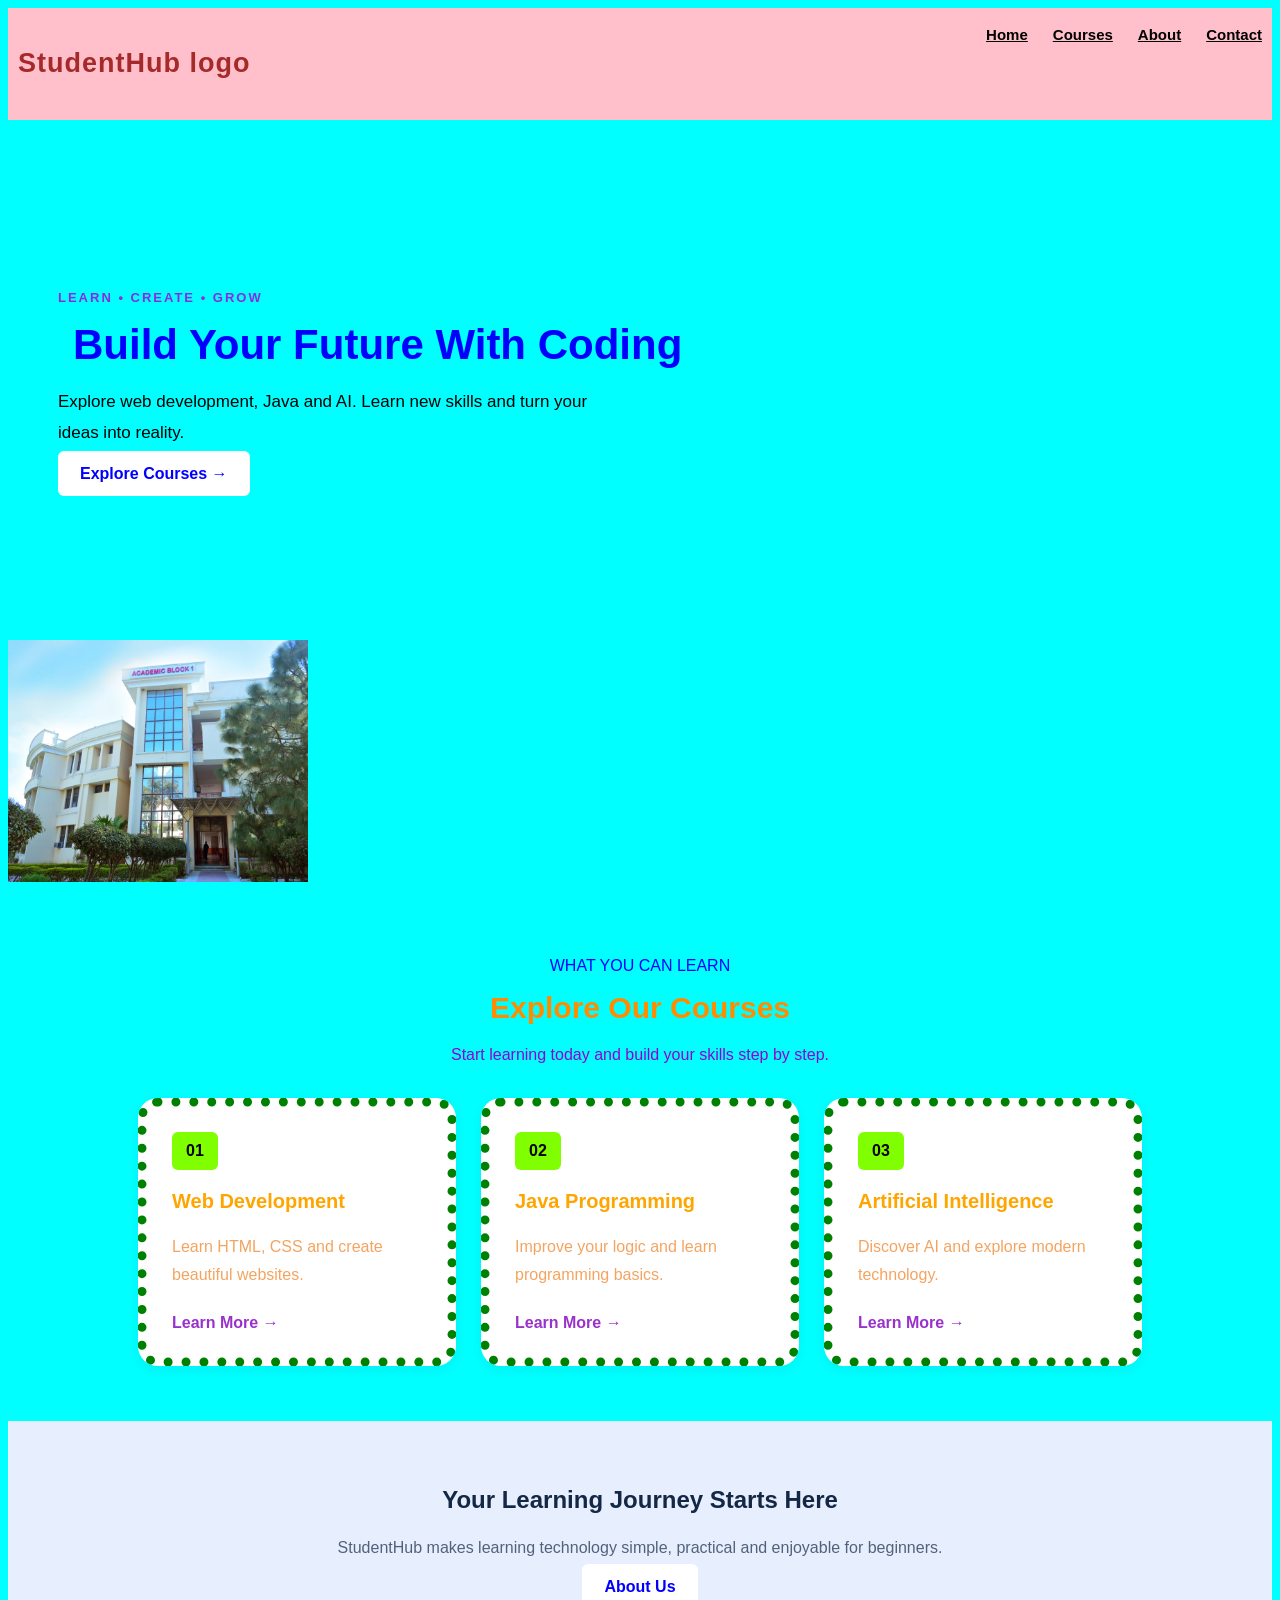
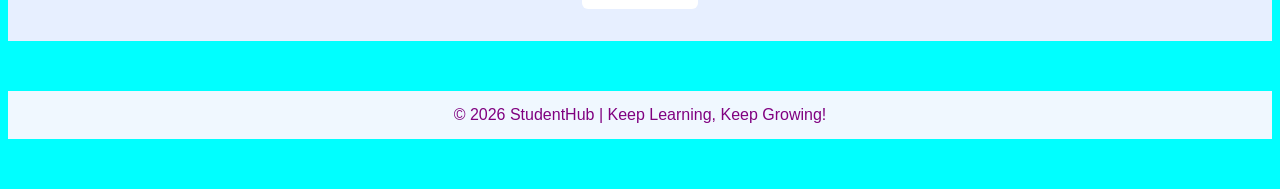
<file: index.html>
<!DOCTYPE html>
<html lang="en">
<head>
    <meta charset="UTF-8">
    <meta name="viewport" content="width=device-width, initial-scale=1.0">

    <title>StudentHub | Learn and Grow</title>

    <link rel="stylesheet" href="style.css">
</head>
<body>

    <!-- Navigation Bar -->
    <div class="navbar">
        <h2 class="logo">StudentHub logo </h2>

        <nav>
            <a href="index.html">Home</a>
            <a href="courses.html">Courses</a>
            <a href="about.html">About</a>
            <a href="contact.html">Contact</a>
        </nav>
    </div>

    <!-- Hero Section with Background Image -->
    <div class="hero">
        <div class="hero-content">
            <p class="tagline">LEARN • CREATE • GROW</p>

            <h1>Build Your Future With Coding</h1>

            <p class="description">
                Explore web development, Java and AI.
                Learn new skills and turn your ideas into reality.
            </p>

            <a href="courses.html" class="btn">
                Explore Courses →
            </a>
        </div>
    </div>
    <img src="admin block.jpg" alt="hiiiii" width="300px">

    <!-- Courses Section -->
    <div class="courses">
        <p class="small-heading">WHAT YOU CAN LEARN</p>
        <h2>Explore Our Courses</h2>
        <p class="section-description">
            Start learning today and build your skills step by step.
        </p>

        <div class="container">

            <div class="card">
                <div class="card-icon">01</div>
                <h3>Web Development</h3>
                <p>Learn HTML, CSS and create beautiful websites.</p>
                <a href="courses.html">Learn More →</a>
            </div>

            <div class="card">
                <div class="card-icon">02</div>
                <h3>Java Programming</h3>
                <p>Improve your logic and learn programming basics.</p>
                <a href="courses.html">Learn More →</a>
            </div>

            <div class="card">
                <div class="card-icon">03</div>
                <h3>Artificial Intelligence</h3>
                <p>Discover AI and explore modern technology.</p>
                <a href="courses.html">Learn More →</a>
            </div>

        </div>
    </div>

    <!-- About Section -->
    <div class="about">
        <h2>Your Learning Journey Starts Here</h2>
        <p>
            StudentHub makes learning technology simple,
            practical and enjoyable for beginners.
        </p>
        <a href="about.html" class="btn">About Us</a>
    </div>

    <!-- Footer -->
    <footer>
        <p>© 2026 StudentHub | Keep Learning, Keep Growing!</p>
    </footer>

</body>
</html>
</file>
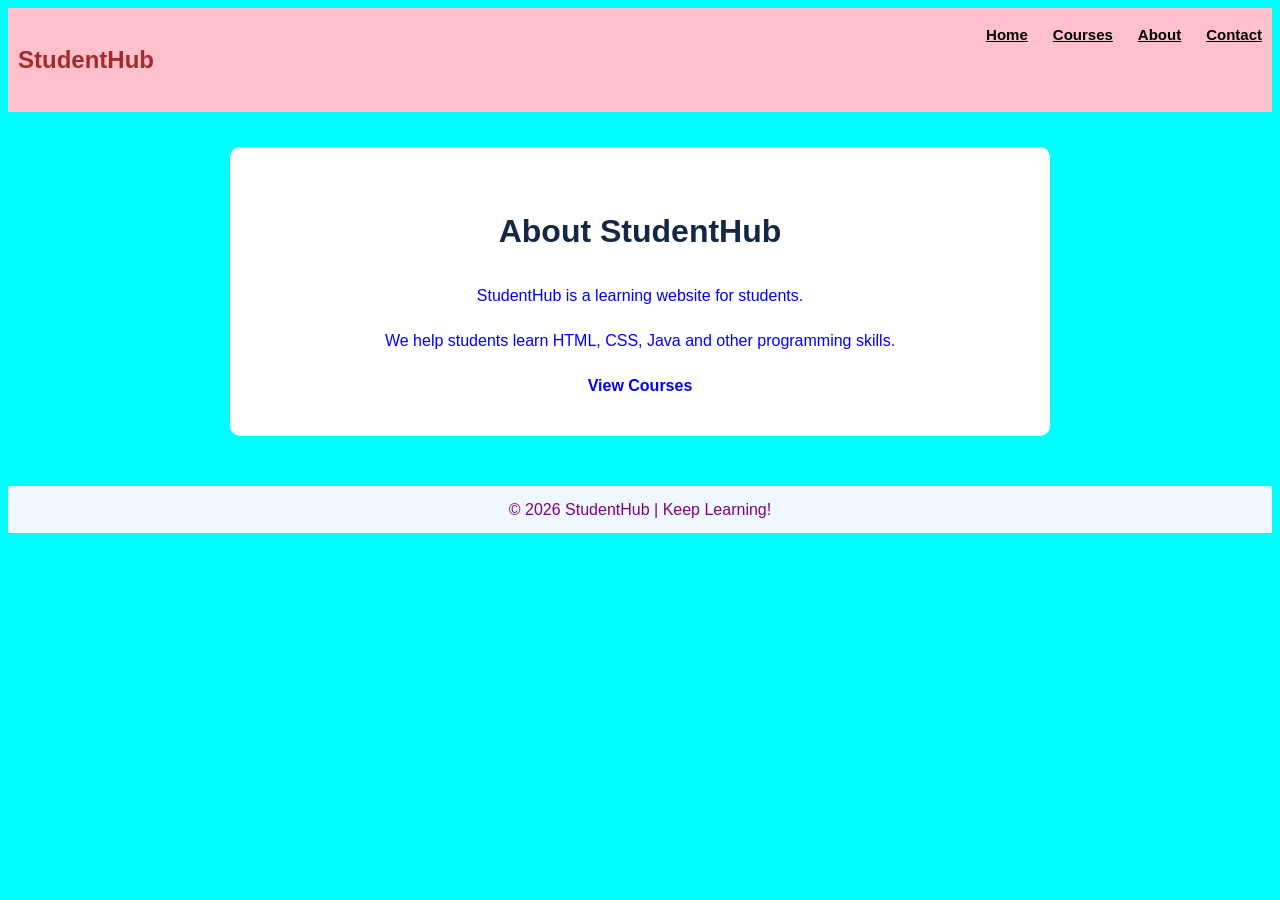
<file: about.html>
<!DOCTYPE html>
<html lang="en">
<head>
    <meta charset="UTF-8">
    <meta name="viewport" content="width=device-width, initial-scale=1.0">
    <title>About Us</title>
    <link rel="stylesheet" href="style.css">
</head>
<body>

    <div class="navbar">
        <h2>StudentHub</h2>

        <nav>
            <a href="index.html">Home</a>
            <a href="courses.html">Courses</a>
            <a href="about.html">About</a>
            <a href="contact.html">Contact</a>
        </nav>
    </div>

    <div class="about-section">
        <h1>About StudentHub</h1>

        <p>
            StudentHub is a learning website for students.
        </p>

        <p>
            We help students learn HTML, CSS, Java
            and other programming skills.
        </p>

        <a href="courses.html" class="btn">View Courses</a>
    </div>

    <footer>
        <p>© 2026 StudentHub | Keep Learning!</p>
    </footer>

</body>
</html>
</file>
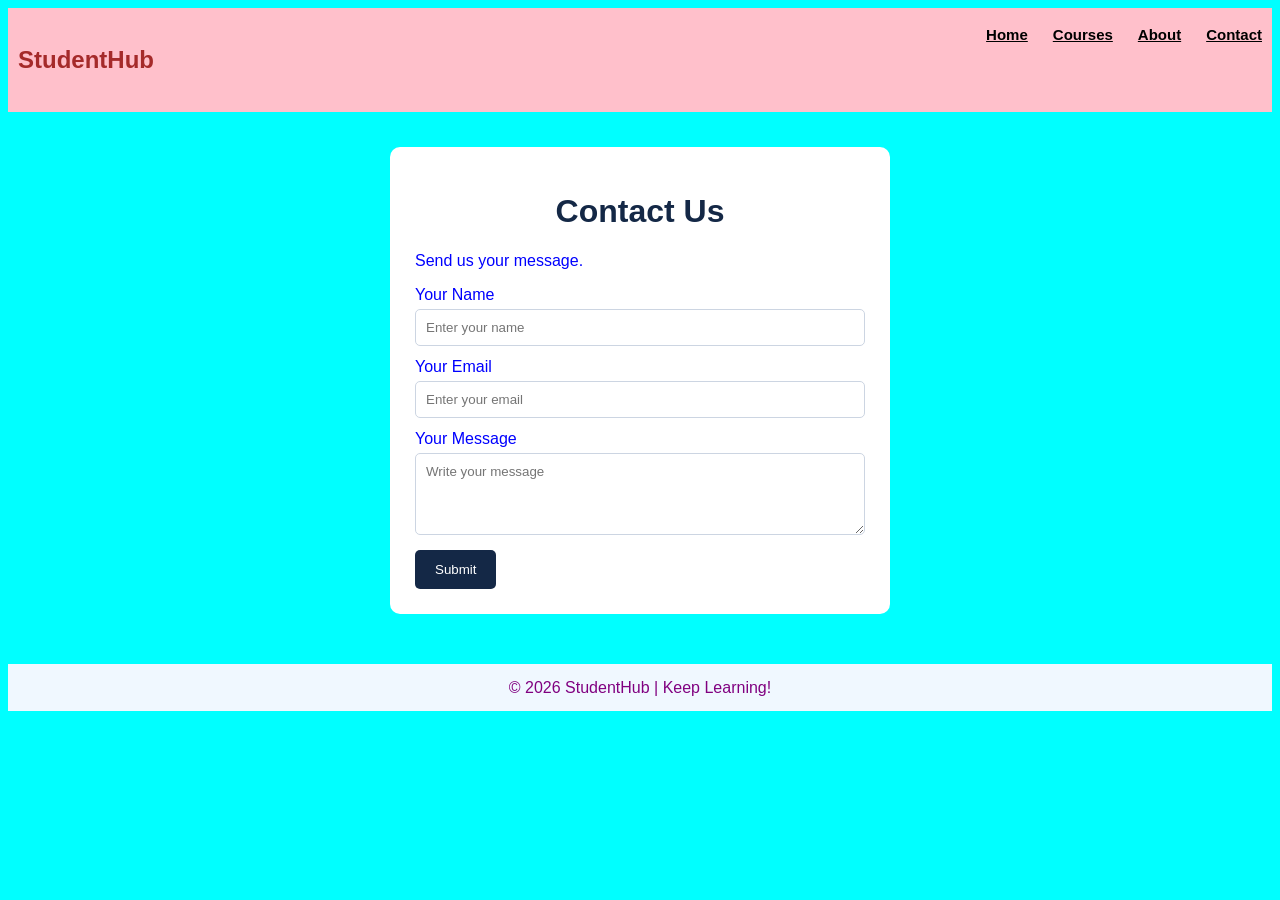
<file: contact.html>
<!DOCTYPE html>
<html lang="en">
<head>
    <meta charset="UTF-8">
    <meta name="viewport" content="width=device-width, initial-scale=1.0">
    <title>Contact Us</title>
    <link rel="stylesheet" href="style.css">
</head>
<body>

    <div class="navbar">
        <h2>StudentHub</h2>

        <nav>
            <a href="index.html">Home</a>
            <a href="courses.html">Courses</a>
            <a href="about.html">About</a>
            <a href="contact.html">Contact</a>
        </nav>
    </div>

    <div class="contact-section">
        <h1>Contact Us</h1>
        <p>Send us your message.</p>

        <form>
            <label for="name">Your Name</label>
            <input type="text" id="name"
                   placeholder="Enter your name">

            <label for="email">Your Email</label>
            <input type="email" id="email"
                   placeholder="Enter your email">

            <label for="message">Your Message</label>
            <textarea id="message" rows="4"
                      placeholder="Write your message"></textarea>

            <button type="button">Submit</button>
        </form>
    </div>

    <footer>
        <p>© 2026 StudentHub | Keep Learning!</p>
    </footer>

</body>
</html>
</file>
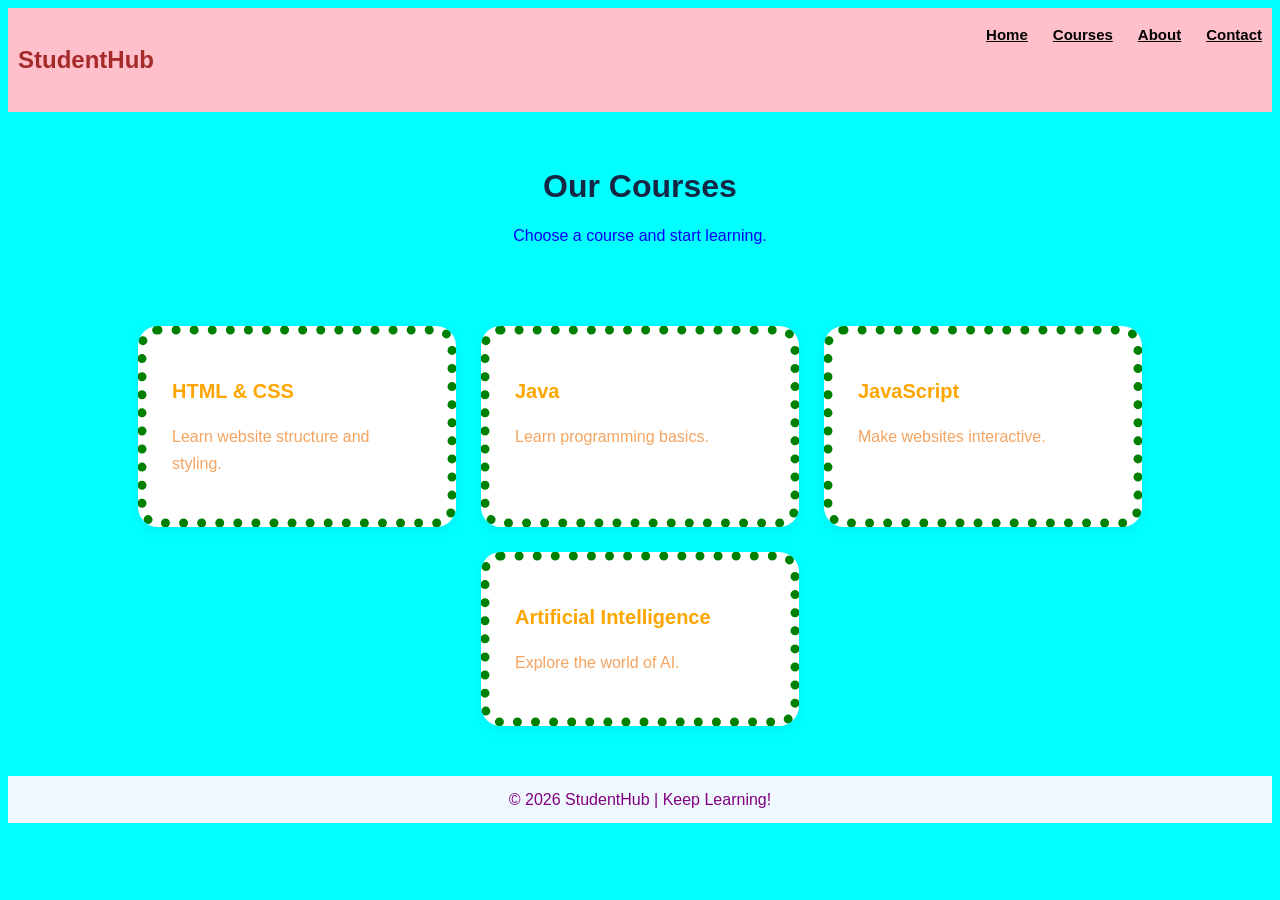
<file: courses.html>
<!DOCTYPE html>
<html lang="en">
<head>
    <meta charset="UTF-8">
    <meta name="viewport" content="width=device-width, initial-scale=1.0">
    <title>Our Courses</title>
    <link rel="stylesheet" href="style.css">
</head>
<body>

    <div class="navbar">
        <h2>StudentHub</h2>

        <nav>
            <a href="index.html">Home</a>
            <a href="courses.html">Courses</a>
            <a href="about.html">About</a>
            <a href="contact.html">Contact</a>
        </nav>
    </div>

    <div class="page-heading">
        <h1>Our Courses</h1>
        <p>Choose a course and start learning.</p>
    </div>

    <div class="container">

        <div class="card">
            <h3>HTML & CSS</h3>
            <p>Learn website structure and styling.</p>
        </div>

        <div class="card">
            <h3>Java</h3>
            <p>Learn programming basics.</p>
        </div>

        <div class="card">
            <h3>JavaScript</h3>
            <p>Make websites interactive.</p>
        </div>

        <div class="card">
            <h3>Artificial Intelligence</h3>
            <p>Explore the world of AI.</p>
        </div>

    </div>

    <footer>
        <p>© 2026 StudentHub | Keep Learning!</p>
    </footer>

</body>
</html>
</file>
<file: style.css>
/*  common styling all four pages*/
body{
    margin:30;
    font-family:Arial,sans-serif;
    background-color:aqua;
    color:blue;
}
/*  navbar styling */
.navbar{
    background-color:pink;
    color:brown;
    padding:18px 10px;
    display:flex;
    justify-content:space-between;
    align-item:center;
}

.logo{
    margin:1;
    font-size:27px;
    letter-spacing:1px;
}
nav{
    display:flex;
    gap:25px;

}
nav a{
    color:black;
    text-decoration:underline;
    font-size:15px;
    font-weight:bold;
}
nav a:hover{
    color:red;
    text-decoration:underline;
    font-size:40px;
}
/*    hero secttion with background image  */
.hero{
    background-image:url("");
    min-height:420px;
    display:flex;
    align-items:center;
    padding:50px;
    color:blue;
}
.hero-content{
    max-width:650px;
}
.tagline{
    color:blueviolet;
    font-size:13px;
    font-weight:bold;
    letter-spacing:2px;

}
.hero h1{
    font-size:42px;
    line-height:1.2;
    margin:15px;
}
.description{
    font-size:17px;
    line-height:1.8;
    color:black;
    max-width:550px;
}
.btn{
    display:inline;
    background-color:white;
    color:blue;
    padding:14px 22px;
    margin-top:15px;
    border-radius:6px;
    text-decoration:none;
    font-weight:bold;

}
.btn:hover{
    background-color: bisque;
    color:darksalmon;

}
/*  courses section*/
.courses{
    text-align:center;
    padding:55px 40px;
}
.courses h2{
    color:darkorange;
    font-size:30px;
    margin:10px 30px;
}
.section-description{
    color:darkviolet;
    line-height:1.7;
    margin-bottom:30px;
}
/*cards layout*/
.container{
    display:flex;
    justify-content:center;
    gap:25px;
    flex-wrap:wrap;
    margin-top:30px;
}
.card{
    background-color:white;
    width:250px;
    padding:25px;
    border:9px dotted green;
    border-radius:20px;
    text-align:left;
    box-shadow: 0 4px 12px rgba(20,40,70,0.06);
}
.card-icon{
      display:inline-block;
      background-color:chartreuse;
      color:black;
      padding:10px 14px;
      border-radius:6px;
      font-weight:bold;
}
.card h3{
    color:orange;
    font-size:20px;

}
.card p{
    color:sandybrown;
    line-height:1.7;
}
.card a{
    display:inline-block;
    margin-top:10px;
    color:darkorchid;
    text-decoration:none;
    font-weight:bold;
}

.card a:hover {
    text-decoration: underline;
}

/* 8. About Section */
.about {
    background-color: #e7efff;
    text-align: center;
    padding: 45px 20px;
}

.about h2 {
    color: #142846;
}

.about p {
    line-height: 1.8;
    color: #53627a;
}

/* 9. Other HTML Pages */
.page-heading {
    text-align: center;
    padding: 35px 20px;
}

.page-heading h1,
.about-section h1,
.contact-section h1 {
    color: #142846;
}

.about-section {
    background-color: white;
    text-align: center;
    padding: 35px;
    margin: 35px auto;
    max-width: 750px;
    border-radius: 10px;
    line-height: 1.8;
}

.course-page {
    padding-bottom: 40px;
}

/* 10. Contact Form */
.contact-section {
    background-color: white;
    max-width: 450px;
    padding: 25px;
    margin: 35px auto;
    border-radius: 10px;
}

.contact-section h1 {
    text-align: center;
}

.contact-section label {
    display: block;
    margin-top: 12px;
}

.contact-section input,
.contact-section textarea {
    display: block;
    width: 100%;
    padding: 10px;
    margin-top: 5px;
    border: 1px solid #ccd5e2;
    border-radius: 5px;
    box-sizing: border-box;
    font-family: Arial, sans-serif;
}

.contact-section button {
    display: block;
    background-color: #142846;
    color: white;
    padding: 12px 20px;
    margin-top: 15px;
    border: none;
    border-radius: 5px;
    cursor: pointer;
}

.contact-section button:hover {
    background-color: #2457a7;
}

/* 11. Footer */
footer {
    background-color:aliceblue;
    color:red;
    text-align: center;
    margin-top:30px;

}

footer p {
    margin: 0;
    line-height: 1.7;
    padding:10px;
    color:purple;

    margin:50px 20px;
}

/* 12. Small Screen Adjustment */
@media (max-width: 600px) {
    .navbar {
        flex-direction: column;
        gap: 15px;
        padding: 18px;
    }

    nav {
        flex-wrap: wrap;
        justify-content: center;
        gap: 15px;
    }

    .hero {
        padding: 45px 22px;
        min-height: 380px;
    }

    .hero h1 {
        font-size: 32px;
    }

    .container {
        gap: 18px;
    }

    .card {
        width: 100%;
    }

    .about-section {
        margin: 20px;
        padding: 25px;
    }

    .contact-section {
        margin: 20px;
    }
}
</file>
